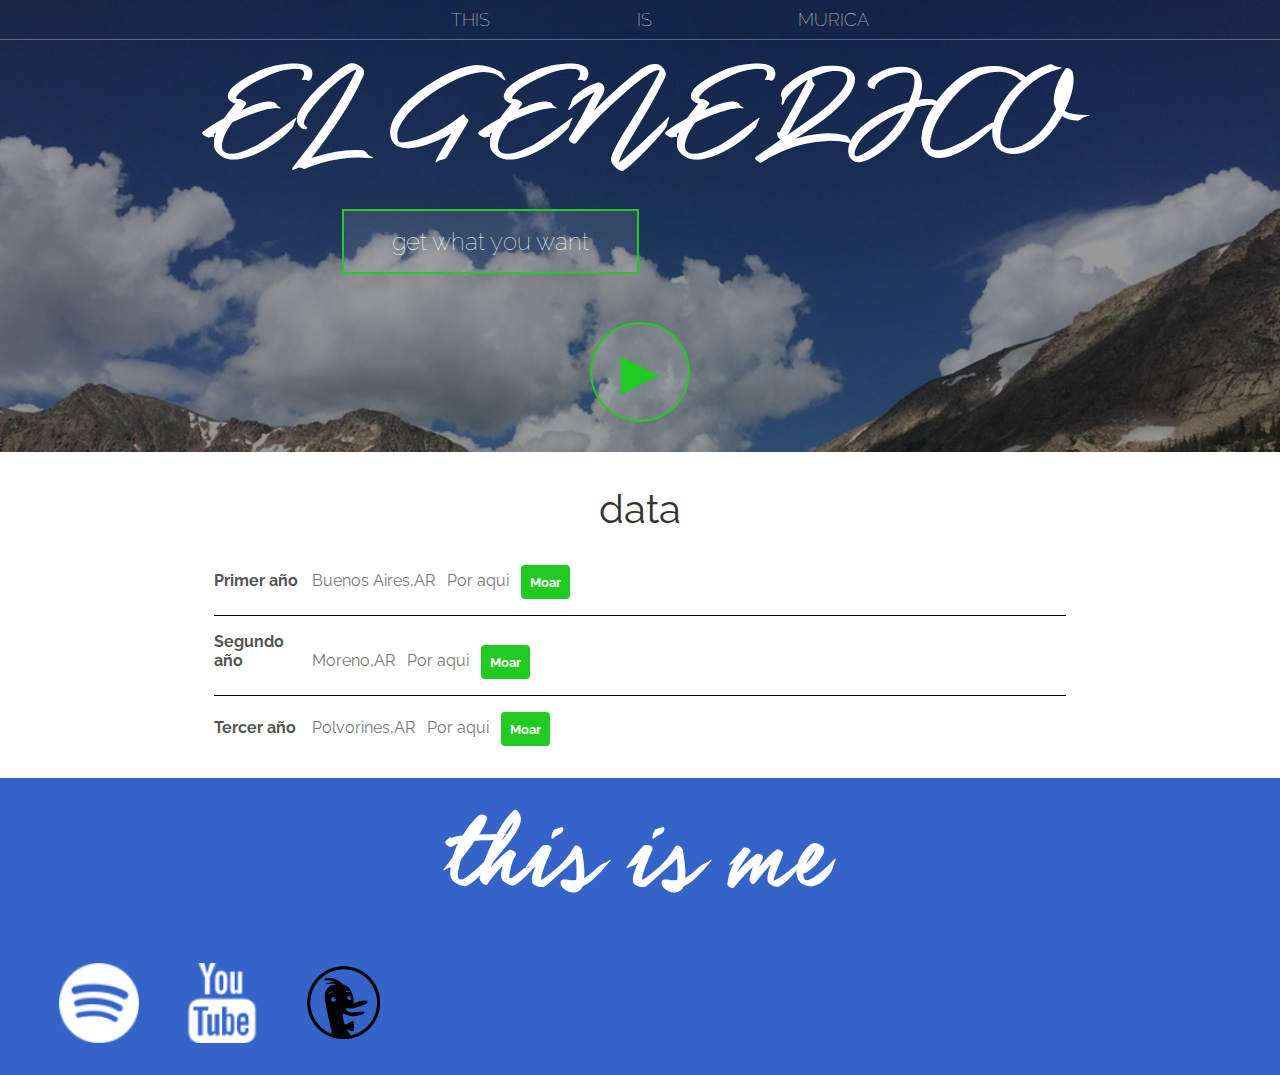
<file: webdev/index.html>
<!DOCTYPE html>
<html>

<head>
    <title>this is a test</title>
    <meta name="description" content="this is a description">
    <link rel="stylesheet" href="style.css"/>
</head>

<body>
    <header class="main-header">
        <nav class="nav main-nav">
            <ul>
                <li><a href="index.html">THIS</a></li>
                <li><a href="about.html">IS</a></li>
                <li><a href="store.html">MURICA</a></li>
            </ul>
        </nav>
        <h1 class="childish childish-large"> EL GENERICO</h1>
        <div class="container">
            <button class="btn btn-header" type="button"> get what you want</button>
        </div>
        <button class="btn btn-header btn-play" type="button">&#9658</button>
    </header>
    
    
    <section class="content-section container">
        <h2 class="section-header"> data</h2>
        <div >
            <div class="tour-row">
                <!-- si hace salto de linea-->
                <Span class="año-item año-date">Primer año</Span>
                <span class="año-item año-primer">Buenos Aires,AR</span> <!-- span , no separa de linea-->
                <span class="año-item año-segundo">Por aqui</span>
                <button type="button" class="btn tour-item tour-btn btn-primary"> Moar</button>
            </div>
            <div class="tour-row">
                <!-- si hace salto de linea-->
                <span class="año-item año-date">Segundo año</span>
                <span class="año-item año-primer"> Moreno,AR</span> <!-- span , no separa de linea-->
                <span class="año-item año-segundo">Por aqui</span>
                <button type="button" class="btn tour-item tour-btn btn-primary"> Moar</button>
            </div>
            <div class="tour-row">
                <!-- si hace salto de linea-->
                <span class="año-item año-date">Tercer año</span>
                <span class="año-item año-primer"> Polvorines,AR</span> <!-- span , no separa de linea-->
                <span class="año-item año-segundo">Por aqui</span>
                <button type="button" class="btn tour-item tour-btn btn-primary"> Moar</button>
            </div>
        </div>
    </section>

    <footer class="main-footer">
        <h4 class="childish childish-large">this is me</h4>
        <div class="main-footer-container">
        <ul class="nav footer-nav">
            <li>
                <a href="https://open.spotify.com/user/1297218212?si=pJl6nPHSQf2JrX-zoflDfg" target="_blank">
                    <img src="pic/Spotify Logo.png" >
                </a>
            </li>
            <li>
                <a href="https://www.youtube.com/watch?v=Sv_NAxi_jNs&t=1208s" target="_blank">
                    <img src="pic/YouTube Logo.png" >
                </a>
            </li>
            <li>
                <a href="https://duckduckgo.com" target="_blank">
                    <img src="pic/icons8-duckduckgo-500.png" width="70" height="70">
                </a>
            </li>
        </ul>
    </div>
    </footer>

</body>

</html>
</file>
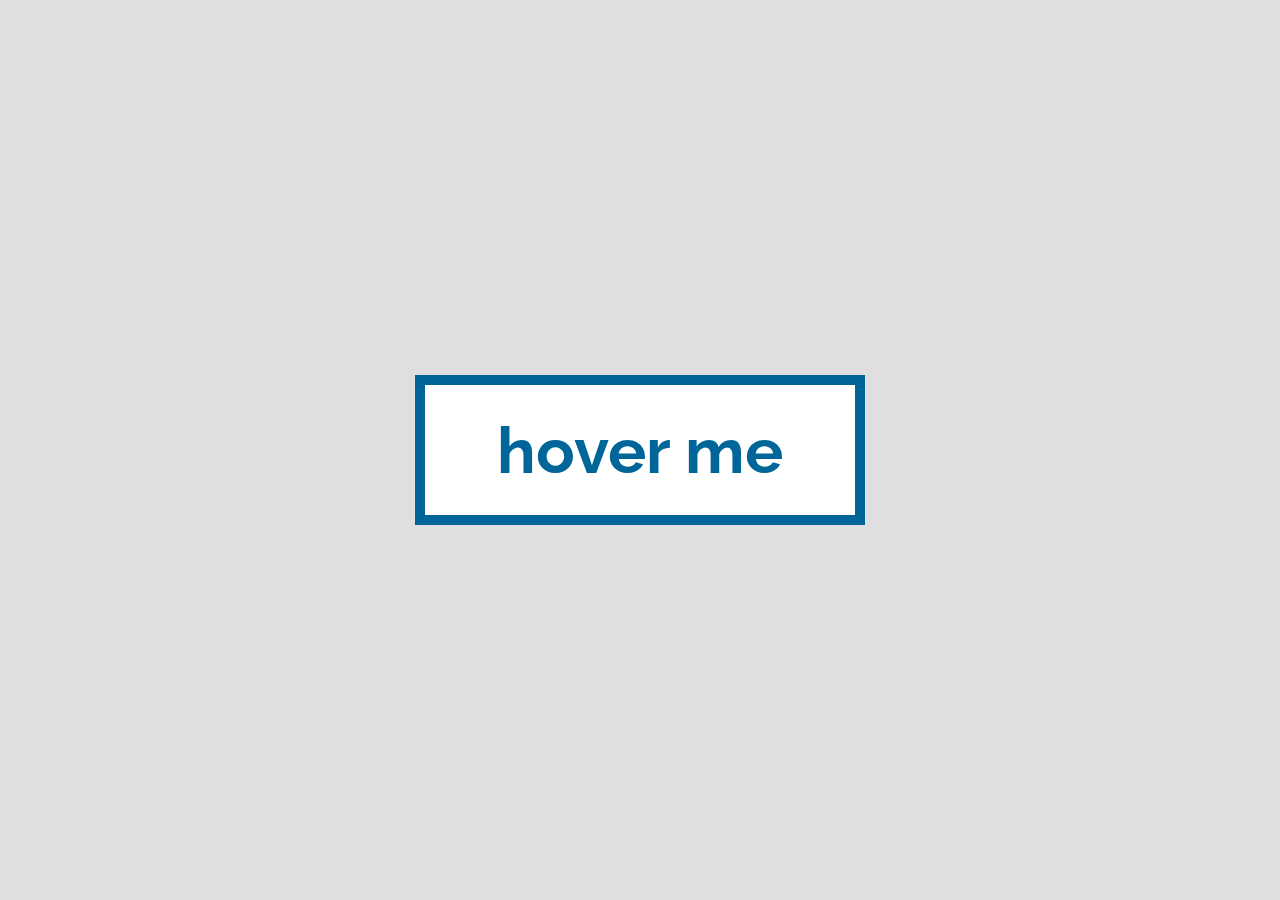
<file: csshover/3dFLIPhover.html>
<!DOCTYPE html>
<html>
    <head>
        <link rel="stylesheet" href="background_styles.css">
        <link rel="stylesheet" href="styles.css">
        <title> Rotating Button</title>
    </head>
    <body>
        <div class="btn">
            <div class="side default-side"> hover me </div>
            <div class="side hover-side"> HA fooled😂! </div>
        </div>
    </body>
</html>
</file>
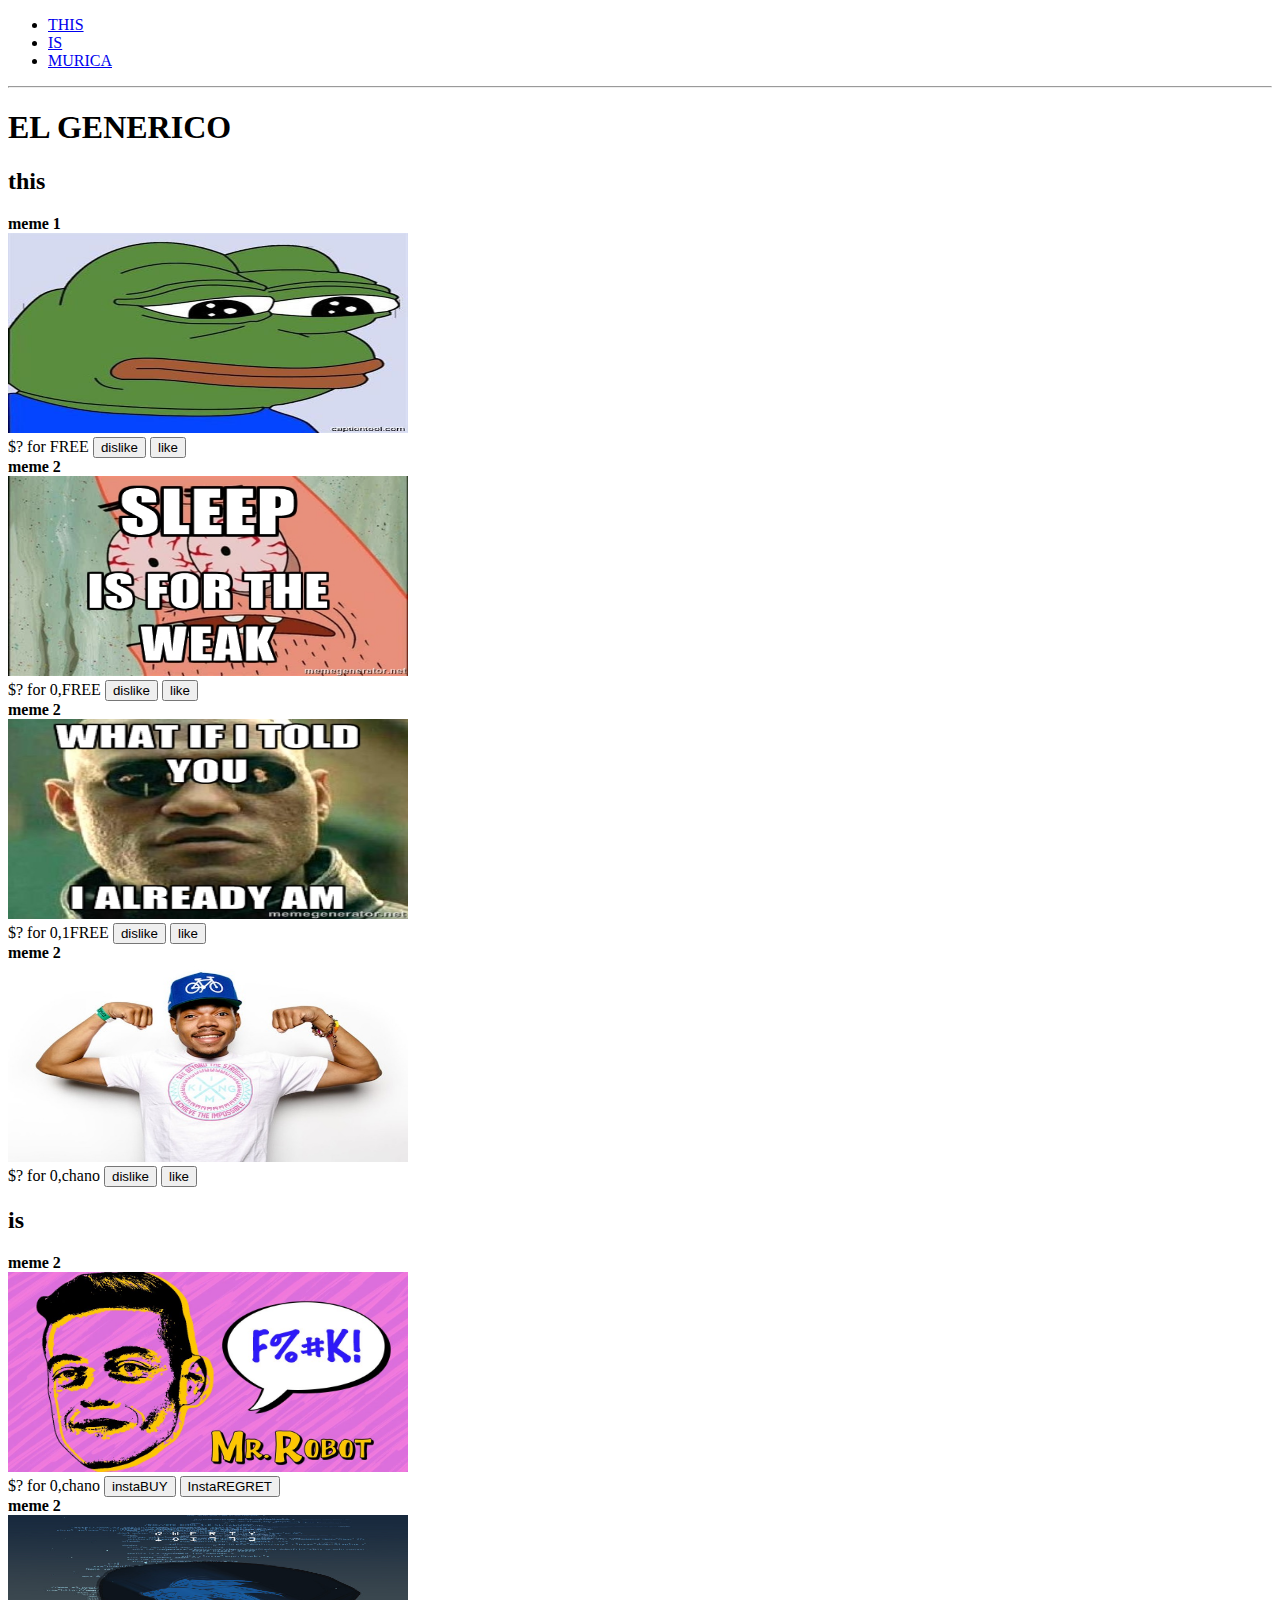
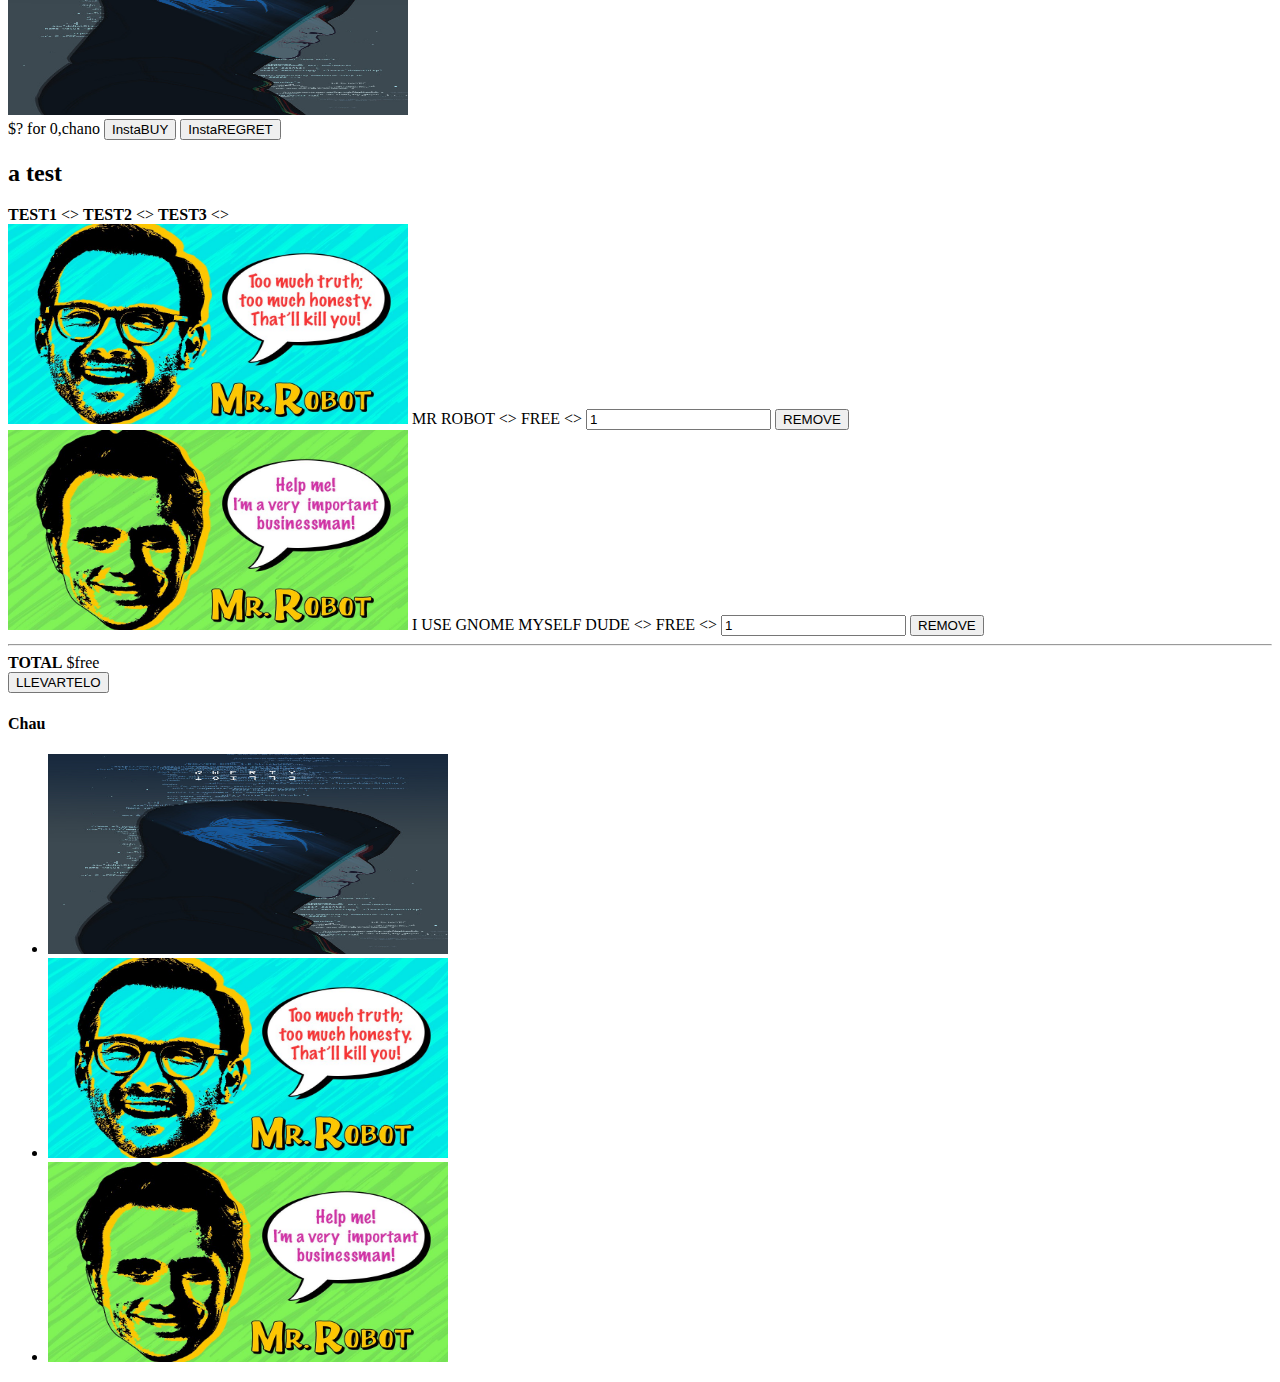
<file: webdev/store.html>
<!DOCTYPE html>
<html>

<head>
    <title>this is a store </title>
    <meta name="description" content="this is a description">
</head>

<body>

    <header>
        <nav>
            <ul>
                <li><a href="index.html">THIS</a></li>
                <li><a href="about.html">IS</a></li>
                <li><a href="store.html">MURICA</a></li>
            </ul>
        </nav>
        <hr>
        <h1> EL GENERICO</h1>
    </header>
    <section>
        <h2> this </h2>
        <div>
            <div>
                <strong>meme 1</strong>
            </div>
            <img src="pic/feels-bad-man.jpg" width="400" height="200">
            <div>
                <span>$? for FREE</span>
                <button type="button">dislike</button>
                <button typ="button">like</button>
            </div>
        </div>
        <div>
            <div>
                <strong>meme 2</strong>
            </div>
            <img src="pic/meme.jpg" width="400" height="200">
            <div>
                <span>$? for 0,FREE</span>
                <button type="button">dislike</button>
                <button typ="button">like</button>
            </div>
        </div>
        <div>
            <div>
                <strong>meme 2</strong>
            </div>
            <img src="pic/this.jpg" width="400" height="200">
            <div>
                <span>$? for 0,1FREE</span>
                <button type="button">dislike</button>
                <button typ="button">like</button>
            </div>
        </div>
        <div>
            <div>
                <strong>meme 2</strong>
            </div>
            <img src="pic/truechano.jpg" width="400" height="200">
            <div>
                <span>$? for 0,chano</span>
                <button type="button">dislike</button>
                <button typ="button">like</button>
            </div>
        </div>
    </section>
    <h2>is</h2>
    <div>
        <div>
            <strong>meme 2</strong>
        </div>
        <img src="pic/image1.jpg" width="400" height="200">
        <div>
            <span>$? for 0,chano</span>
            <button type="button">instaBUY</button>
            <button type="button">InstaREGRET</button>
        </div>
    </div>
    <div>
        <div>
            <strong>meme 2</strong>
        </div>
        <img src="pic/image2.jpg" width="400" height="200">
        <div>
            <span>$? for 0,chano</span>
            <button type="button">InstaBUY</button>
            <button type="button">InstaREGRET</button>
        </div>
    </div>
    <section>

    </section>

    <section>
        <h2>a test</h2>
        <div>
            <strong>TEST1</strong>
            &lt;&gt;
            <strong>TEST2</strong>
            &lt;&gt;
            <strong>TEST3</strong>
            &lt;&gt;
        </div>

        <div>
            <img src="pic/image5.jpg" width="400" height="200">
            <span> MR ROBOT</span>
            &lt;&gt;
            <span> FREE</span>
            &lt;&gt;
            <input type="number" value="1">
            <button type="button"> REMOVE</button>
        </div>
        <div>
            <img src="pic/image4.jpg" width="400" height="200">
            <span>I USE GNOME MYSELF DUDE</span>
            &lt;&gt;
            <span> FREE</span>
            &lt;&gt;
            <input type="number" value="1">
            <button type="button"> REMOVE</button>
        </div>
        <hr>
        <div>
            <strong>TOTAL</strong>
            <span>$free</span>
        </div>
        <div>
            <button type="button">LLEVARTELO</button>
        </div>
    </section>
    <footer>
        <h4>Chau</h4>
        <ul>
            <li>
                <a href="https://duckduckgo.com" target="_blank">
                    <img src="pic/image2.jpg" width="400" height="200">
                </a>
            </li>
            <li>
                <a href="https://duckduckgo.com" target="_blank">
                    <img src="pic/image5.jpg" width="400" height="200">
                </a>
            </li>
            <li>
                <a href="https://duckduckgo.com" target="_blank">
                    <img src="pic/image4.jpg" width="400" height="200">
                </a>
            </li>
        </ul>
    </footer>

</body>

</html>
</file>
<file: webdev/style.css>
@import url('https://fonts.googleapis.com/css?family=Raleway:300,400');
@import url('https://fonts.googleapis.com/css?family=Niramit:300,400');
@font-face{
    font-family: "gambino";
    src: local('GuldScript.woff') format("woff"),
         url("Font/GuldScript.woff") format("woff"),
         local('GuldScript.woff2') format("woff2"),
         url("font/GuldScript.woff2") format("woff2"),
         local('font/GuldScript_PersonalUseOnly.ttf') format("tff"),
         url("font/GuldScript_PersonalUseOnly.ttf") format("tff");
    font-weight: normal;
    font-style: normal;

}
*{
    box-sizing: border-box; /*setear el limite de una box creada, no se va a  sumar todo por afuera*/
    font-family: Raleway;
    color: #777;
}
html, body{
    margin:0;
    padding:0;
}
.nav ul{
    margin:0;
}
.nav li {
    display: inline; /* para que los acomode en linea */
}
.nav a{
    display: inline-block;
    padding: .5em;
    color: white;
    text-decoration: none; /* saca el subrayado */
}
.main-nav{
    text-align: center;
    font-size: 1.1em;
    font-weight: lighter;
    border-bottom: 1px solid rgba(255,255,255,.3);
}
.main-nav li{
    padding:0 5%;
}
.nav a:hover{
    background-color: rgba(255,255,255,.3);
}
.main-header{
    background-color: rgba(0, 0, 0, .4);
    background-image: url('pic/headerBackground.jpg');
    background-blend-mode: multiply;
    background-size: cover;
    padding-bottom: 30px;
}
.childish{
    text-align: center;
    margin:0;
    font-size: 4em;
    font-family: gambino;
    font-weight: normal;
    color:white;
}
.childish-large{
    font-size: 8em;
}
.content-section {
    margin: 1em;
}
.container{
    max-width: 900px;
    margin:0 auto;
    padding: 0 1.5em;
}
.section-header{
    font-family: Raleway;
    font-weight: normal;
    color: #333;
    text-align: center;
    font-size: 2.5em;
}
.about-image{
    float: left;
    height: 210px;
    width: 240px;
    margin: 15px;
    border-radius: 50%;
}

.main-footer {
    background-color: rgb(53, 100, 201);
    color:white;
    padding: .25em 0;
}
.main-fooder-container{
    display: flex;
    align-items: center;
}
.main-fooder-container ul{
    flex-grow:1;
    text-align: end;
}
.footer-nav li{
  padding: 0 .7em;
}
.footer-nav img {
    display: center;
    width : 80px;
    height: 80px;
}
.btn{
    text-align: center;
    vertical-align: middle;
    padding: .67em;
    cursor: pointer;
}
.btn-header{
    margin: .5em 15% 2em 15%;
    color:white;
    border: 2px solid rgb(35, 202, 35);
    background-color: rgba(255,255,255,.1);
    border-radius: 0;
    font-size: 1.5em;
    font-weight: lighter;
    padding-left: 2em;
    padding-right: 2em;
}
.btn-header:hover{
    background-color: rgba(255,255,255,.3);
}
.btn-play{
    display:block;
    margin:0 auto;
    color:rgb(35, 202, 35);
    font-size: 4em;
    border-radius: 50%;
    padding :0;
    width:100px;
    height: 100px;
}
.tour-row{
  border-bottom: 1px solid black ;  
  padding-bottom : 1em;
  margin-bottom: 1em;
}
.tour-row:last-child{
    border-bottom: none;
}
.año-item {
    display:inline-block;
    padding-right: .5em;
}
.año-date{
    color: #555;
    width: 11%;
    font-weight: bold;
    
}
.tour-primer{
    width:24%;
}
.tour-segundo{
    width: 42%;
}
.tour-btn{
    max-width: 19%;
}
.btn-primary{
    color:white;
    background-color: rgb(35, 202, 35);
    border:none;
    border-radius: .3em;
    font-weight: bold;
}
.btn-primary:hover{
    background-color: rgb(16, 107, 16)
}
</file>
<file: csshover/background_styles.css>
@import url('https://fonts.googleapis.com/css?family=Raleway');

* {
    font-family: Raleway;
}

html {
    width: 100%;
    height: 100%;
    display: flex;
    justify-content: center;
    align-items: center;
    background-color: #DFDFDF;
}
</file>
<file: csshover/styles.css>
* {
    box-sizing: border-box;
}

body {
    perspective: 800px;
}
.btn {
    position: relative;
    height: 150px;
    width: 450px;
    transform-style: preserve-3d;
    transition: transform 300ms ease-in-out ;/*1ero, a que . 2do en cuanto tiempo .3ero que tipo de curba , la velocidad*/
    transform: translateZ(-75px);
}
.btn:hover{
    transform: rotatex(-90deg) translateY(75px);
}
.side {
    position: absolute;
    backface-visibility: hidden;
    backface-visibility: hidden;
    width: 100%;
    height: 100%;
    display: flex;
    justify-content: center;
    align-items: center;
    font-size: 4em;
    font-weight: bold;
}

.default-side {
    background-color: white;
    border: 10px solid #069;
    color: #069;
    transform: translateZ(75px);
}

.hover-side {
    color: white;
    background-color: #069;
    transform: rotateX(90deg) translateZ(75px);
}
</file>
